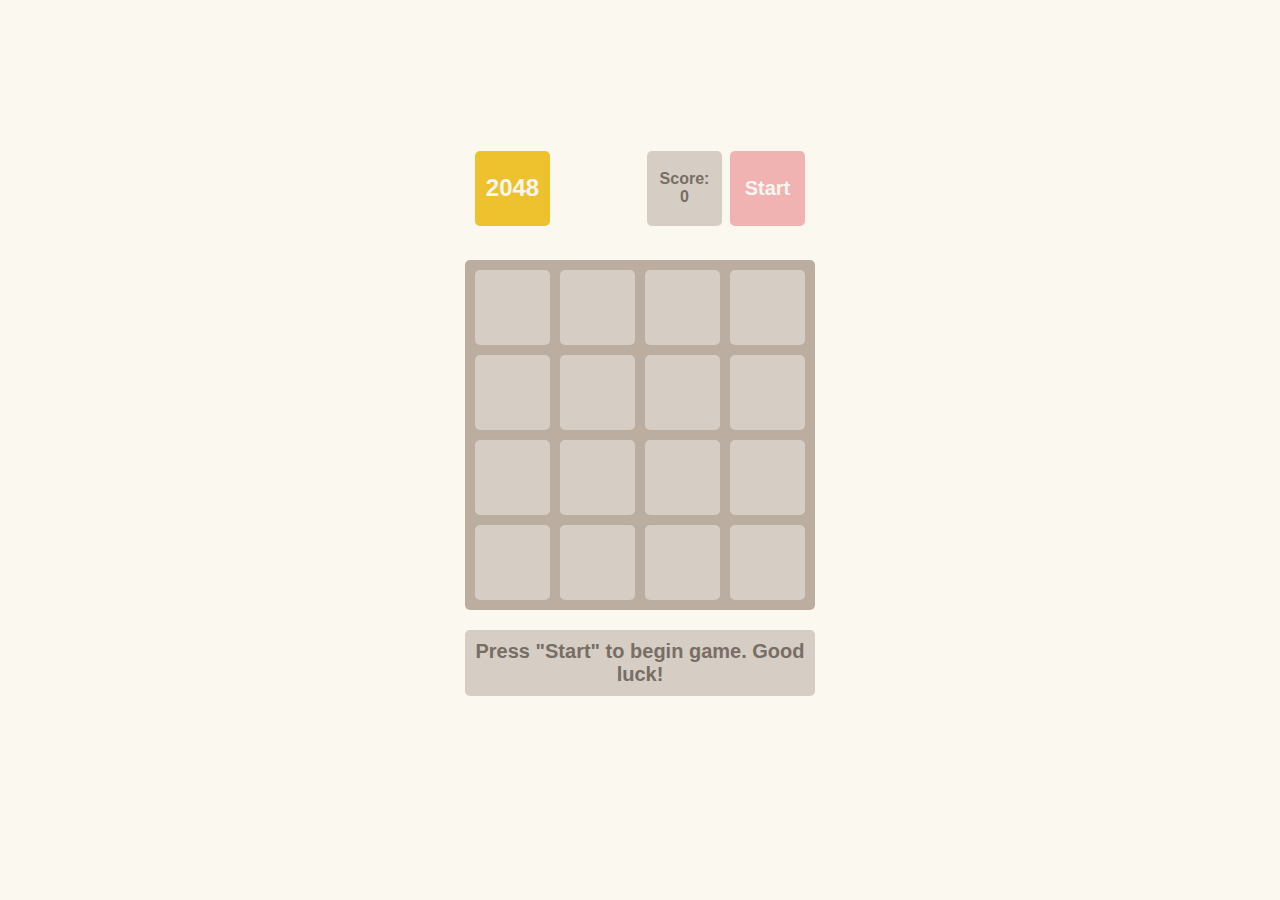
<file: index.html>
<!DOCTYPE html><html lang="en"><head><meta charset="UTF-8"><link rel="icon" href="2048.32bf3284.svg"><meta name="viewport" content="width=device-width, initial-scale=1.0"><title>2048</title><link rel="stylesheet" href="main.fe7a17e6.css"></head><body> <div class="container"> <div class="game_header"> <h1>2048</h1> <div class="controls"> <p class="info"> Score: <span class="game_score">0</span> </p> <button class="button start restart">Start</button> </div> </div> <table class="game_field"> <tbody> <tr class="field_row"> <td class="field_cell"></td> <td class="field_cell"></td> <td class="field_cell"></td> <td class="field_cell"></td> </tr> <tr class="field_row"> <td class="field_cell"></td> <td class="field_cell"></td> <td class="field_cell"></td> <td class="field_cell"></td> </tr> <tr class="field_row"> <td class="field_cell"></td> <td class="field_cell"></td> <td class="field_cell"></td> <td class="field_cell"></td> </tr> <tr class="field_row"> <td class="field_cell"></td> <td class="field_cell"></td> <td class="field_cell"></td> <td class="field_cell"></td> </tr> </tbody> </table> <div class="message_container"> <p class="message message_lose hidden">You lose! Restart the game?</p> <p class="message message_win hidden">Winner! Congrats! You did it!</p> <p class="message message_start">Press "Start" to begin game. Good luck!</p> </div> </div> <script type="text/javascript" src="main.5a3b8378.js"></script> </body></html>
</file>
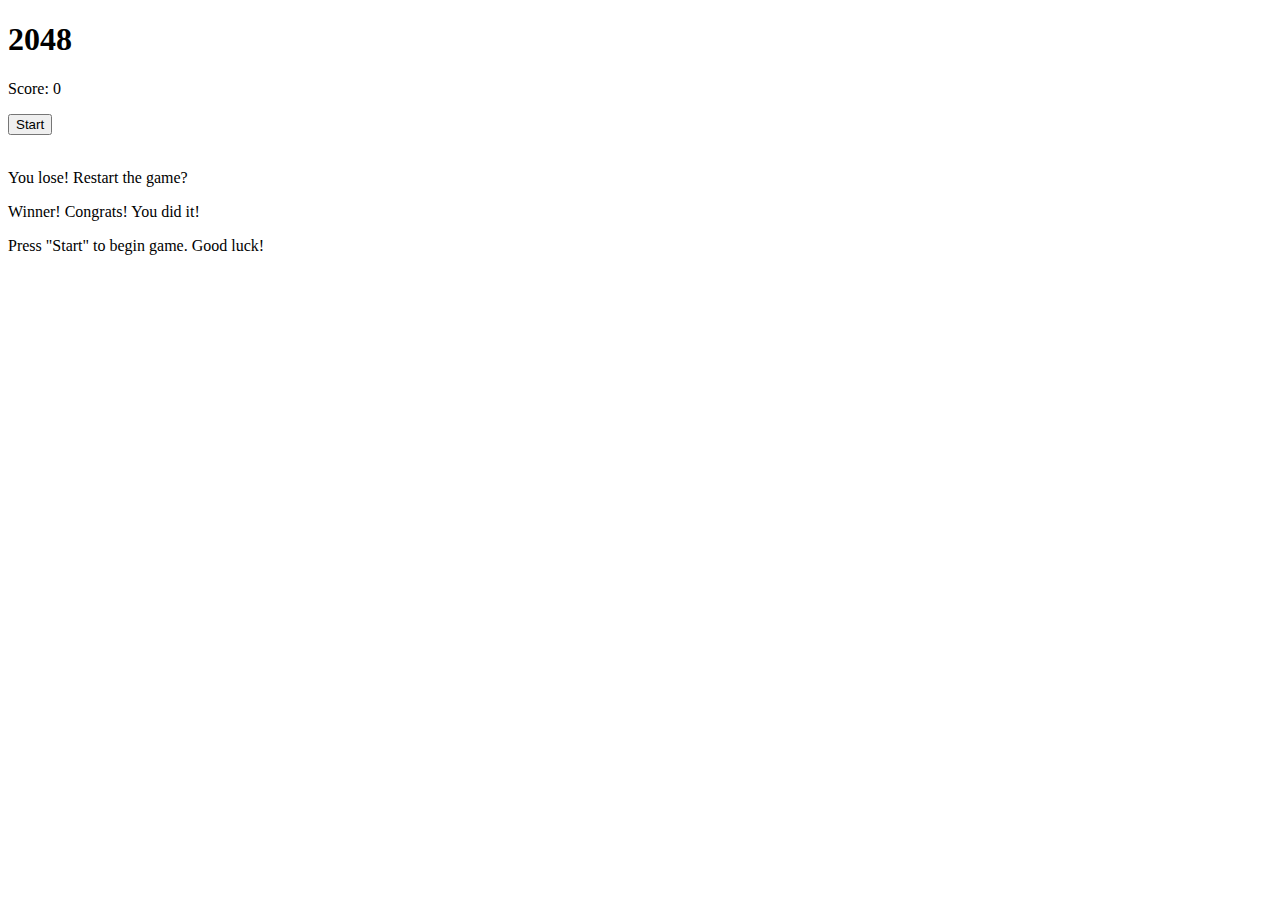
<file: src/index.html>
<!DOCTYPE html>
<html lang="en">

  <head>
    <meta charset="UTF-8">
    <link rel="icon" href="./2048.svg">
    <meta name="viewport" content="width=device-width, initial-scale=1.0">
    <title>2048</title>
    <link rel="stylesheet" href="./styles/main.scss">
  </head>

  <body>
    <div class="container">
      <div class="game_header">
        <h1>2048</h1>
        <div class="controls">
          <p class="info">
            Score: <span class="game_score">0</span>
          </p>
          <button class="button start restart">Start</button>
        </div>
      </div>

      <table class="game_field">
        <tbody>
          <tr class="field_row">
            <td class="field_cell"></td>
            <td class="field_cell"></td>
            <td class="field_cell"></td>
            <td class="field_cell"></td>
          </tr>

          <tr class="field_row">
            <td class="field_cell"></td>
            <td class="field_cell"></td>
            <td class="field_cell"></td>
            <td class="field_cell"></td>
          </tr>


          <tr class="field_row">
            <td class="field_cell"></td>
            <td class="field_cell"></td>
            <td class="field_cell"></td>
            <td class="field_cell"></td>
          </tr>


          <tr class="field_row">
            <td class="field_cell"></td>
            <td class="field_cell"></td>
            <td class="field_cell"></td>
            <td class="field_cell"></td>
          </tr>
        </tbody>
      </table>

      <div class="message_container">
        <p class="message message_lose hidden">You lose! Restart the game?</p>
        <p class="message message_win hidden">Winner! Congrats! You did it!</p>
        <p class="message message_start">Press "Start" to begin game. Good luck!</p>
      </div>
    </div>
    <script type="text/javascript" src="scripts/main.js"></script>
  </body>

</html>
</file>
<file: main.fe7a17e6.css>
body{margin:0;display:flex;align-items:center;justify-content:center;min-height:100vh;background:#fbf8ef;font-family:sans-serif;font-size:24px;font-weight:900}.field_cell{background:#d6cdc4;width:75px;height:75px;border-radius:5px;color:#776e65;box-sizing:border-box;text-align:center;vertical-align:center;user-select:none}.field_cell--2{background:#eee4da}.field_cell--4{background:#ede0c8}.field_cell--8{background:#f2b179;color:#f9f6f2}.field_cell--16{background:#f59563;color:#f9f6f2}.field_cell--32{background:#f67c5f;color:#f9f6f2}.field_cell--64{background:#f65e3b;color:#f9f6f2}.field_cell--128{background:#edcf72;color:#f9f6f2}.field_cell--256{background:#edcc61;color:#f9f6f2}.field_cell--512{background:#edc850;color:#f9f6f2}.field_cell--1024{background:#edc53f;color:#f9f6f2}.field_cell--2048{background:#edc22e;color:#f9f6f2}.game_field{background:#bbada0;border-spacing:10px;border-radius:5px}.game_header{display:flex;width:100%;justify-content:space-between;margin-bottom:24px;padding:10px;box-sizing:border-box}h1{background:#edc22e;color:#f9f6f2;font-size:24px;margin:0}.info,h1{width:75px;height:75px;border-radius:5px;display:flex;align-items:center;justify-content:center;box-sizing:border-box}.info{flex-direction:column;background:#d6cdc4;color:#776e65;font-size:16px;margin:0 8px 0 0}.controls{display:flex}.button{border:none;border-radius:5px;cursor:pointer;color:#f9f6f2;font-family:sans-serif;font-weight:700;font-size:16px;width:75px;height:75px;transition:background .25s ease}.start{background:#1dae28;font-size:20px}.start:hover{background:#179921}.restart{background:#f1b2b2}.restart:hover{background:#f87474}.message{box-sizing:border-box;width:100%;background:#d6cdc4;color:#776e65;padding:10px;text-align:center;border-radius:5px;font-size:20px}.hidden{display:none}.container{display:flex;flex-direction:column;align-items:center;width:350px}.message_win{background:#edc22e;color:#f9f6f2}.message_container{width:100%;height:150px}
/*# sourceMappingURL=main.fe7a17e6.css.map */
</file>
